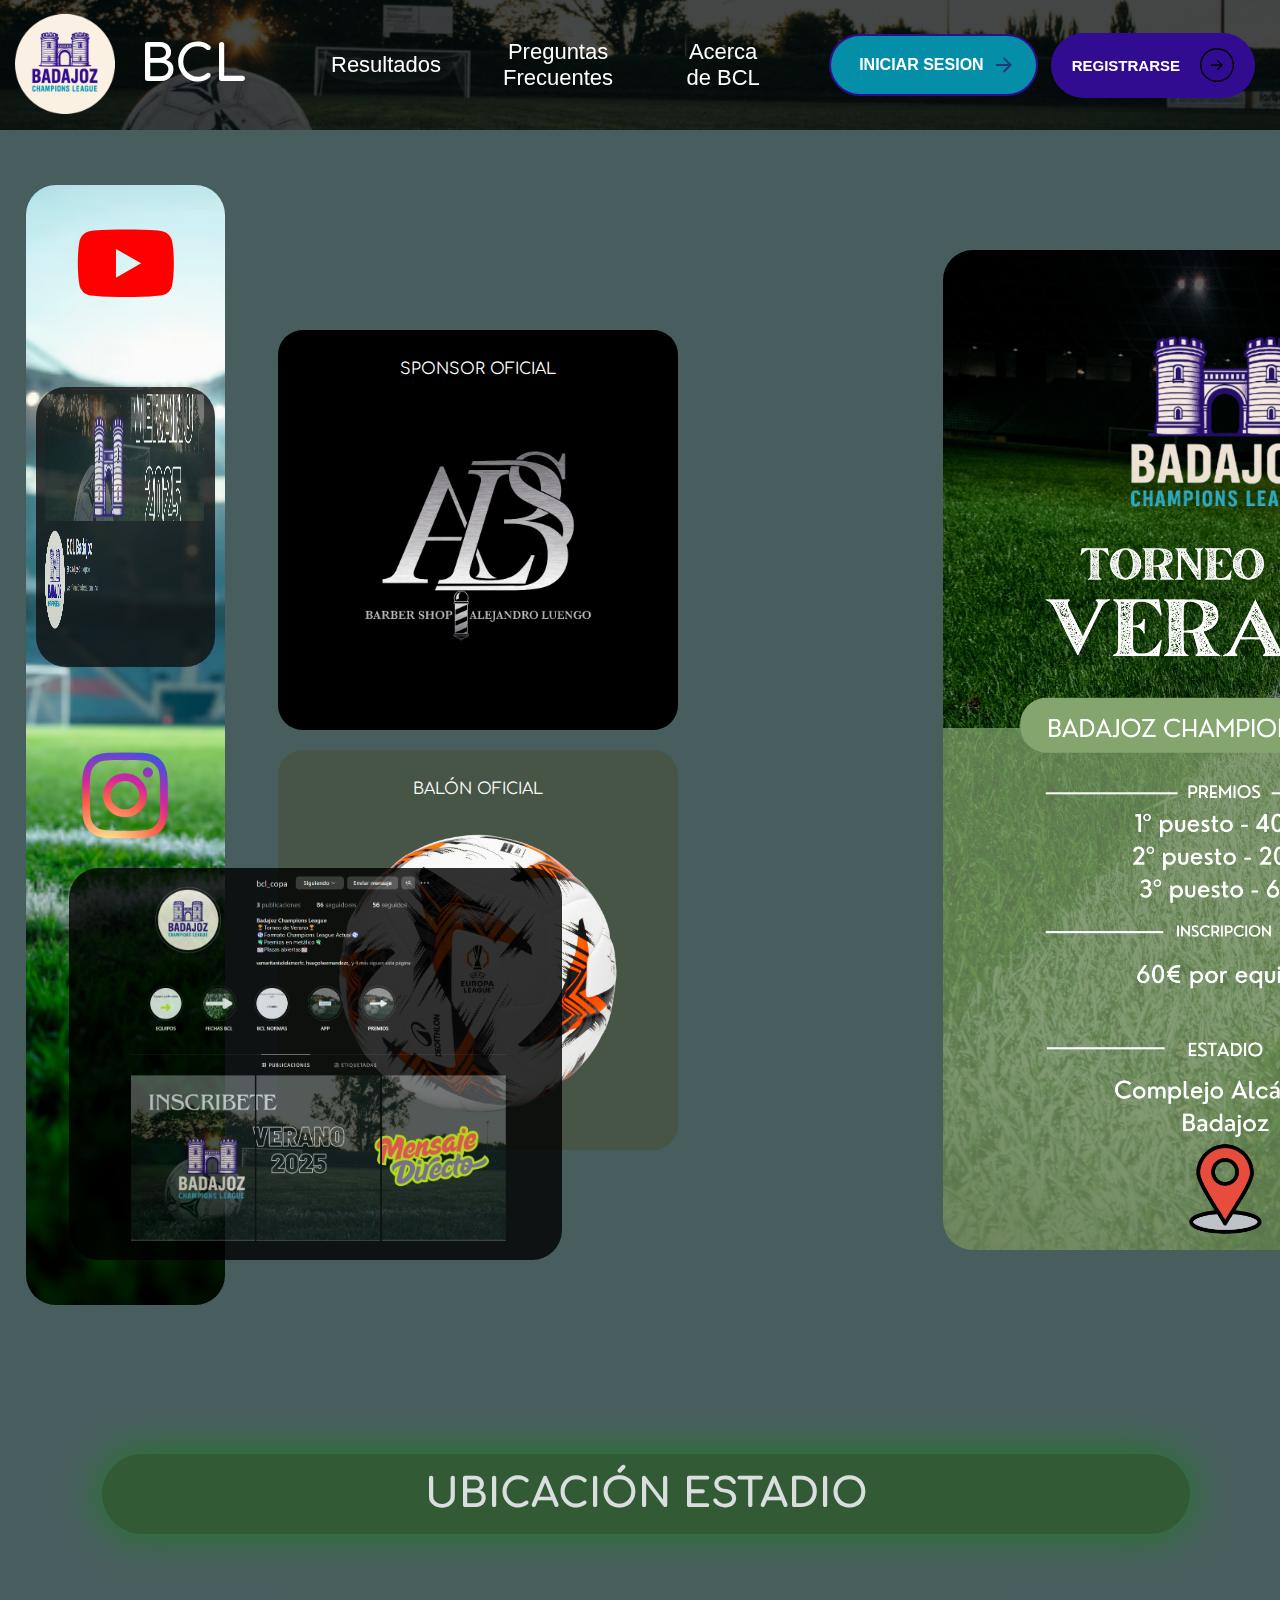
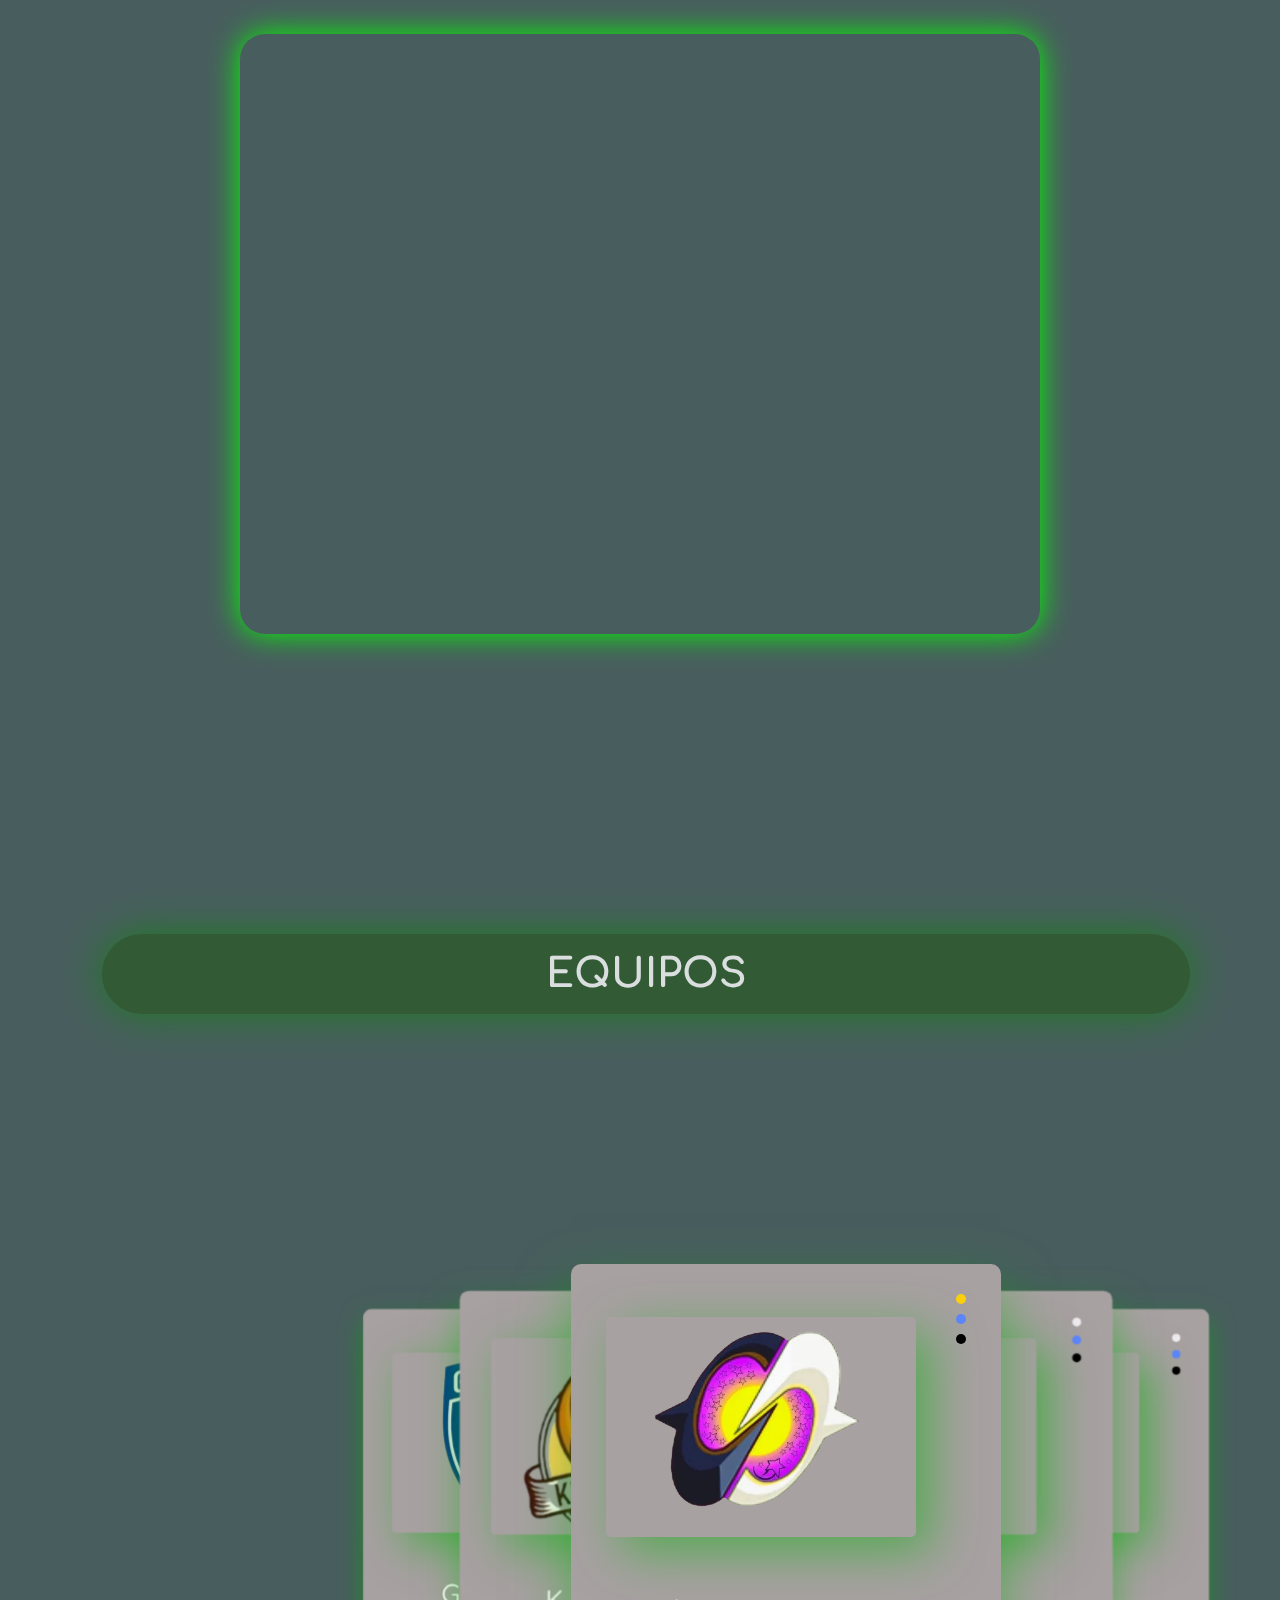
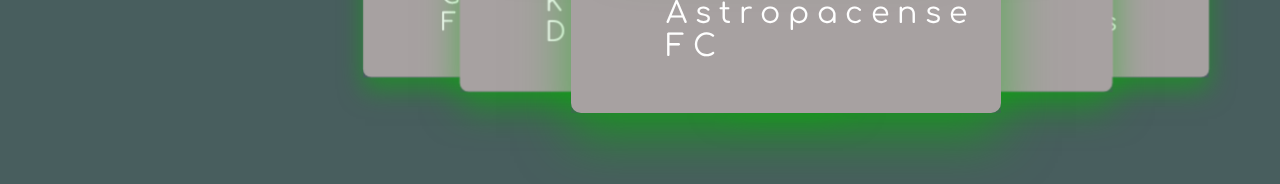
<file: index.html>
<!DOCTYPE html>
<html>
<head>
    <meta charset="UTF-8">
    <meta name="viewport" content="width=device-width, initial-scale=1.0">

    <!--vinculamos para poner posteriormente iconos-->
    <link rel="stylesheet" href="https://cdnjs.cloudflare.com/ajax/libs/font-awesome/6.7.2/css/all.min.css" integrity="sha512-Evv84Mr4kqVGRNSgIGL/F/aIDqQb7xQ2vcrdIwxfjThSH8CSR7PBEakCr51Ck+w+/U6swU2Im1vVX0SVk9ABhg==" crossorigin="anonymous" referrerpolicy="no-referrer"/>
    <link href="http://maxcdn.bootstrapcdn.com/font-awesome/4.2.0/css/font-awesome.min.css" rel="stylesheet"/>
    <link rel="icon" href="./imagenes/logo.png" type="image/x-icon">

    <!--Vinculamos las fuentes que usaremos-->
    <link rel="preconnect" href="https://fonts.googleapis.com">
    <link rel="preconnect" href="https://fonts.gstatic.com" crossorigin>
    <link href="https://fonts.googleapis.com/css2?family=Comfortaa:wght@300..700&display=swap" rel="stylesheet">

    <!--vinculamos el CSS-->
    <link rel="stylesheet" href="style.css">

    <!--titulo de la pagina-->
    <title>BCL | INICIO</title>
</head>
<body>
    <header class="cabecera">
        <div class="info">
            <a href="./index.html">
                <img src="./imagenes/logoRodondoBCL.png" class="imglogo">
            </a>
            <h1 class="titulo1">BCL</h1>
            <a href="./resultados.html" target="_blank">
                <button class="noticias">
                    Resultados
                </button>
            </a>
            <a href="./preguntas.html" target="_blank">
                <button class="preguntas">
                    Preguntas Frecuentes
                </button>
            </a>
            <a href="./acerca.html" target="_blank">
                <button class="acerca">
                    Acerca de BCL
                </button>
            </a>
        </div>
        <div class="log">
            <a href="./login.html">
                <button class="animated-button">
                    <svg xmlns="http://www.w3.org/2000/svg" class="arr-2" viewBox="0 0 24 24">
                    <path
                        d="M16.1716 10.9999L10.8076 5.63589L12.2218 4.22168L20 11.9999L12.2218 19.778L10.8076 18.3638L16.1716 12.9999H4V10.9999H16.1716Z"
                    ></path>
                    </svg>
                    <span class="text">INICIAR SESION</span>
                    <span class="circle"></span>
                    <svg xmlns="http://www.w3.org/2000/svg" class="arr-1" viewBox="0 0 24 24">
                    <path
                        d="M16.1716 10.9999L10.8076 5.63589L12.2218 4.22168L20 11.9999L12.2218 19.778L10.8076 18.3638L16.1716 12.9999H4V10.9999H16.1716Z"
                    ></path>
                    </svg>
                </button>
              </a>
        </div>
        <div class="register">
            <a href="./register.html">
                <button class="reg">
                    <span>REGISTRARSE</span>
                    <svg
                        xmlns="http://www.w3.org/2000/svg"
                        fill="none"
                        viewBox="0 0 74 74"
                        height="34"
                        width="34"
                    >
                    <circle stroke-width="3" stroke="black" r="35.5" cy="37" cx="37"></circle>
                    <path
                        fill="black"
                        d="M25 35.5C24.1716 35.5 23.5 36.1716 23.5 37C23.5 37.8284 24.1716 38.5 25 38.5V35.5ZM49.0607 38.0607C49.6464 37.4749 49.6464 36.5251 49.0607 35.9393L39.5147 26.3934C38.9289 25.8076 37.9792 25.8076 37.3934 26.3934C36.8076 26.9792 36.8076 27.9289 37.3934 28.5147L45.8787 37L37.3934 45.4853C36.8076 46.0711 36.8076 47.0208 37.3934 47.6066C37.9792 48.1924 38.9289 48.1924 39.5147 47.6066L49.0607 38.0607ZM25 38.5L48 38.5V35.5L25 35.5V38.5Z"
                    ></path>
                    </svg>
                </button>
            </a>
        </div>
    </header>
    <div class="contenido-principal">
        <aside class="redes">
            <div class="youtube">
                <i class="fa-brands fa-youtube"></i><br>
            </div>
            <div>
                <a href="https://www.youtube.com/@BCLBadajoz" target="_blank">
                    <img src="./imagenes/YoutubeBCL.png" class="imgyt">
                </a>
            </div>
            <div class="instagram">
                <i class="fa fa-instagram fa-5x"></i>
            </div>
            <div>
                <a href="https://www.instagram.com/bcl_copa/" target="_blank">
                    <img src="./imagenes/instaBCL.png" class="imginstagram">
                </a>
            </div>
        </aside>
        <main class="main">
            <a href="https://www.instagram.com/alejandroluengo/">
                <div class="sponsor">
                    <p class="balon-oficial">SPONSOR OFICIAL</p>
                    <img src="./imagenes/logoLuengo.jpg" class="luengo">
                </div>
                <div class="balon">
                    <p class="balon-oficial">BALÓN OFICIAL</p>
                    <img src="./imagenes/balon.png" class="pelota">
                </div>
            </a>
        </main>
        <aside class="cartel">
            <div>
                <a href="#mapa-estadio" class="enlace-mapa">
                    <img src="./imagenes/cartelBCL.png" class="imgcartel">
                </a>
            </div>
        </aside>
    </div>
    <div class="estadio">
        <h1 id="mapa-estadio" class="titulo-estadio">UBICACIÓN ESTADIO</h1>
    </div>
    <div  class="mapa">
        <iframe src="https://www.google.com/maps/embed?pb=!1m18!1m12!1m3!1d2313.263924474995!2d-7.001428760266479!3d38.856692705019086!2m3!1f0!2f0!3f0!3m2!1i1024!2i768!4f13.1!3m3!1m2!1s0xd16e0efe04023b1%3A0xfa7b83e3380e119c!2sComplejo%20Alcantara!5e1!3m2!1ses!2ses!4v1746741519963!5m2!1ses!2ses" width="800" height="600" style="border:0;" allowfullscreen="" loading="lazy" referrerpolicy="no-referrer-when-downgrade"></iframe>            
    </div>
    <div class="letrero-equipos">
        <h1 class="equipos-titulo">
            EQUIPOS
        </h1>
    </div>
    <div class="equipos">

        <input type="radio" name="carrusel" id="c1" checked class="radio">
        <input type="radio" name="carrusel" id="c2" class="radio">
        <input type="radio" name="carrusel" id="c3" class="radio">
        <input type="radio" name="carrusel" id="c4" class="radio">
        <input type="radio" name="carrusel" id="c5" class="radio">
        

        <div class="cards">

            <label for="c1" id="carrusel1" class="astro">
                <div class="card">
                    <div class="imagenes">
                        <img src="./imagenes/astropacense.png" alt="Astropacense FC"> 
                        <div class="puntos">
                            <div></div>
                            <div></div>
                            <div></div>
                        </div>
                    </div>
                    <div class="infos">
                        <span class="name">Astropacense FC</span>
                    </div>
                </div>
            </label>

            <label for="c2" id="carrusel2">
                <div class="card">
                    <div class="imagenes">
                        <img src="./imagenes/atletico-fimosis.png" alt="Atletico Fimosis"> 
                        <div class="puntos">
                            <div></div>
                            <div></div>
                            <div></div>
                        </div>
                    </div>
                    <div class="infos">
                        <span class="name">Atletico Fimosis</span>
                    </div>
                </div>
            </label>

            <label for="c3" id="carrusel3">
                <div class="card">
                    <div class="imagenes">
                        <img src="./imagenes/betis-hooligans.png" alt="Betis Hooligans"> 
                        <div class="puntos">
                            <div></div>
                            <div></div>
                            <div></div>
                        </div>
                    </div>
                    <div class="infos">
                        <span class="name">Betis Hooligans</span>
                    </div>
                </div>
            </label>

            <label for="c4" id="carrusel4">
                <div class="card">
                    <div class="imagenes">
                        <img src="./imagenes/gormitis-fc.png" alt="Gormitis FC"> 
                        <div class="puntos">
                            <div></div>
                            <div></div>
                            <div></div>
                        </div>
                    </div>
                    <div class="infos">
                        <span class="name">Gormitis FC</span>
                    </div>
                </div>
            </label>

            <label for="c5" id="carrusel5">
                <div class="card">
                    <div class="imagenes">
                        <img src="./imagenes/king-donuts.png" alt="King Donuts"> 
                        <div class="puntos">
                            <div></div>
                            <div></div>
                            <div></div>
                        </div>
                    </div>
                    <div class="infos">
                        <span class="name">King Donuts</span>
                    </div>
                </div>
            </label>
        </div>

    </div>
</body>
</html>
</file>
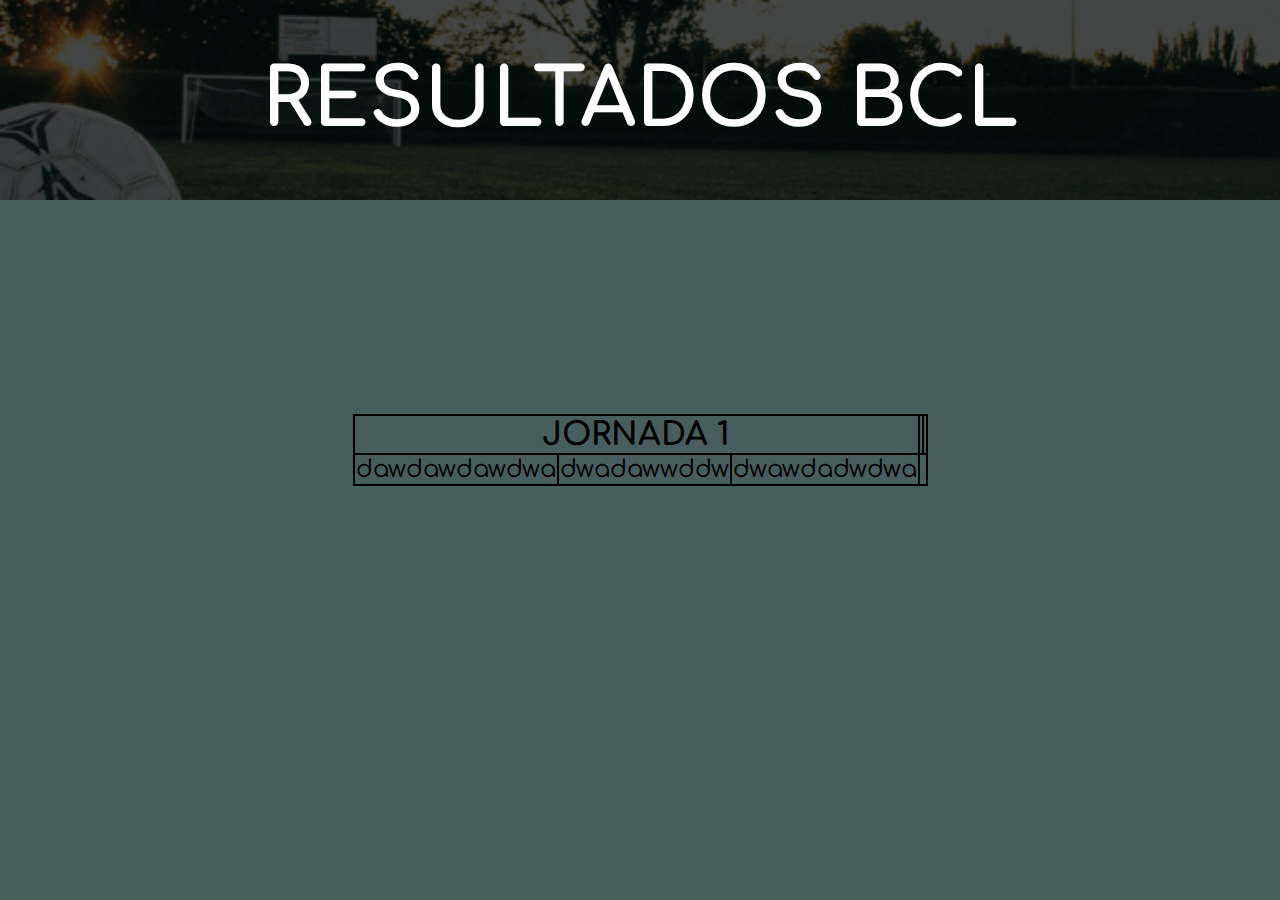
<file: resultados.html>
<!DOCTYPE html>
<html>
<head>
    <meta charset="UTF-8">
    <meta name="viewport" content="width=device-width, initial-scale=1.0">

    <link rel="icon" href="./imagenes/logo.png" type="image/x-icon">
    <link rel="stylesheet" href="./style.css">
    <title>BCL | RESULTADOS</title>

</head>
<body class="resultados">
    <div class="titulo-resultados">
        <header class="cabecero-resultados">
            <h1>RESULTADOS BCL</h1>
        </header>
    </div>
    
    <div class="tabla">
        <table>
                <tr>
                    <th colspan="3">JORNADA 1</th>
                    <td></td>
                    <td></td>
                </tr>
                <tr>
                    <td>dawdawdawdwa</td>
                    <td>dwadawwddw</td>
                    <td>dwawdadwdwa</td>
                </tr>
            </thead>
        </table>
    </div>
</body>
</html>
</file>
<file: style.css>
@import url('https://fonts.googleapis.com/css2?family=Comfortaa:wght@300..700&display=swap');

html {
    scroll-behavior: smooth;
}

body{
    display: inline;
    overflow-x: hidden;
    margin: 0;
    background-color: #485e5e;
}

.cabecera{
    position: sticky;
    z-index: 100;
    top: 0;
    display: flex;
    align-items: center;
    justify-content: space-between;
    background-image: url(./imagenes/manuimagen.png);
    background-repeat: no-repeat;
    background-size: cover;
    background-position: center;
    height: 130px;
    width: 100vw;
    color: white;
}

.imglogo{
    height: 100px;
    width: 100px;
    margin-left: 15px;
    transition: all 0.3s;
}

.imglogo:hover{
    transform: scale(1.1);
    transition: all 0.3s;
}

.imglogo:active{
    transform: scale(0.9);
    transition: all 0.2s;
}

.info{
    font-family: "Comfortaa", sans-serif;
    font-size: 14px;
    flex: 1;
    display: flex;
    align-items: center;
}

.info img{
    margin-right: 10px;
}

.animated-button{
    margin-right: 15px;
    position: relative;
    display: flex;
    align-items: center;
    gap: 4px;
    padding: 16px 36px;
    border: 4px solid;
    border-color: transparent;
    background-color: #058EA7;
    font-size: 16px;
    border-radius: 100px;
    font-weight: 600;
    color: #ffffff;
    box-shadow: 0 0 0 2px #320C90;
    cursor: pointer;
    overflow: hidden;
    transition: all 0.6s cubic-bezier(0.23, 1, 0.32, 1);
}
  
.animated-button svg{
    position: absolute;
    width: 24px;
    fill: #1f387e;
    z-index: 9;
    transition: all 0.8s cubic-bezier(0.23, 1, 0.32, 1);
}
  
.animated-button .arr-1{
    right: 16px;
}
  
.animated-button .arr-2{
    left: -25%;
}
  
.animated-button .circle{
    position: absolute;
    top: 50%;
    left: 50%;
    transform: translate(-50%, -50%);
    width: 20px;
    height: 20px;
    background-color: #320C90;
    border-radius: 50%;
    opacity: 0;
    transition: all 0.8s cubic-bezier(0.23, 1, 0.32, 1);
}
  
.animated-button .text{
    position: relative;
    z-index: 1;
    transform: translateX(-12px);
    transition: all 0.8s cubic-bezier(0.23, 1, 0.32, 1);
}
  
.animated-button:hover{
    box-shadow: 0 0 0 12px transparent;
    color: #ffffff;
    border-radius: 12px;
}
  
.animated-button:hover .arr-1{
    right: -25%;
}
  
.animated-button:hover .arr-2{
    left: 16px;
}
  
.animated-button:hover .text{
    transform: translateX(12px);
}
  
.animated-button:hover svg{
    fill: #058EA7;
}
  
.animated-button:active{
    scale: 0.95;
    box-shadow: 0 0 0 4px greenyellow;
}
  
.animated-button:hover .circle{
    width: 220px;
    height: 220px;
    opacity: 1;
}

.reg{
    height: 65px;
    color: white;
    display: flex;
    gap: 10px;
    margin-left: auto;
    margin-right: 25px;
    cursor: pointer;
    font-weight: 700;
    transition: all 0.2s;
    padding: 10px 20px;
    border-radius: 100px;
    background: #320C90;
    border: 1px solid transparent;
    display: flex;
    align-items: center;
    font-size: 15px;
}
  
.reg:hover{
    background: #058EA7;
}
  
.reg > svg{
    width: 34px;
    margin-left: 10px;
    transition: transform 0.3s ease-in-out;
}
  
.reg:hover svg{
    transform: translateX(5px);
}
  
.reg:active{
    transform: scale(0.95);
}

.titulo1{
    font-size: 50px;
    font-family: "Comfortaa", sans-serif;
    margin-left: 15px;
}

button{
    margin-left: 30px;
}

.noticias{
    background: transparent;
    border: none;
    color: white;
    font-size: 22px;
    margin-left: 80px;
    padding: 5px;
    position: relative;
    cursor: pointer;
}

.noticias::after{
    content: '';
    bottom: 0;
    left: 0;
    width: 0px;
    height: 3px;
    position: absolute;
    background-color: rgb(255, 255, 255);
    border-radius: 50px;
    transition: width 0.3s ease;
}

.noticias:hover::after{
    width: 100%;
}

.noticias:active{
    transform: scale(0.9);
    transition: all 0.005s;
}

.preguntas{
    background: transparent;
    border: none;
    color: white;
    font-size: 22px;
    padding: 5px;
    position: relative;
    cursor: pointer;
}

.preguntas::after{
    content: '';
    bottom: 0;
    left: 0;
    width: 0px;
    height: 3px;
    position: absolute;
    background-color: rgb(255, 255, 255);
    border-radius: 50px;
    transition: width 0.3s ease;
}

.preguntas:hover::after{
    width: 100%;
}

.preguntas:active{
    transform: scale(0.9);
    transition: all 0.005s;
}

.acerca{
    background: transparent;
    border: none;
    color: white;
    font-size: 22px;
    margin-right: 25px;
    padding: 5px;
    position: relative;
    cursor: pointer;
}

.acerca::after{
    content: '';
    bottom: 0;
    left: 0;
    width: 0px;
    height: 3px;
    position: absolute;
    background-color: rgb(255, 255, 255);
    border-radius: 50px;
    transition: width 0.3s ease;
}

.acerca:hover::after{
    width: 100%;
}

.acerca:active{
    transform: scale(0.9);
    transition: all 0.005s;
}


.h3_1{
    margin-left: 80px;
}

a{
    text-decoration: none;
    color: white;
}

.redes{
    display: flex;
    position: relative;
    background-image: url(./imagenes/fondoredes.png);
    background-repeat: no-repeat;
    background-size: cover;
    background-position: center;
    height: 1100px;
    width: 35%;
    top: 55px;
    left: 2%;
    border-radius: 30px;
    padding: 10px 10px;
    transition: all 0.3s;
}

.redes:hover{
    transition: all 0.3s;
    box-shadow: 10px 10px 10px #ffffff;
}

.youtube{
    top: 30px;
    left: 50%;
    transform: translateX(-50%);
    color: red;
    font-size: 90px;
    position: absolute;
}

.instagram{
    position: absolute;
    font-size: 20px;
    top: 50%;
    left: 50%;
    transform: translateX(-50%);
}

.fa.fa-instagram{
    color: transparent;
    background: radial-gradient(circle at 30% 107%, #fdf497 0%, #fdf497 5%, #fd5949 45%, #d6249f 60%, #285AEB 90%);
    background: -webkit-radial-gradient(circle at 30% 107%, #fdf497 0%, #fdf497 5%, #fd5949 45%, #d6249f 60%, #285AEB 90%);
    background-clip: text;
    -webkit-background-clip: text;
}

.imgyt{
    cursor: pointer;
    position: absolute;
    border-radius: 30px;
    height: 25%;
    width: 90%;
    left: 5%;
    top: 18%;
    opacity: 80%;
    transition: all 0.2s;
}

.imgyt:hover{
    transform: scale(1.07);
    transition: all 0.3s;
    opacity: 1;
}

.imgyt:active{
    transform: scale(1);
    transition: all 0.2s;
}

.imginstagram{
    cursor: pointer;
    position: absolute;
    border-radius: 30px;
    height: 35%;
    top: 61%;
    left: 22%;
    right: auto;
    opacity: 80%;
    transition: all 0.2s;
}

.imginstagram:hover{
    transform: scale(1.07);
    transition: all 0.3s;
    opacity: 1;
}

.imginstagram:active{
    transform: scale(1);
    transition: all 0.2s;
}

.contenido-principal{
    display: flex;
    flex-direction: row;
    gap: 20px;
}

.main{
    margin-top: 100px;
    margin-left: 3%;
    color: white;
    font-family: "Comfortaa", sans-serif;
}

.sponsor{
    display: flex;
    justify-content: center;
    height: 400px;
    width: 400px;
    background-color: #005300;
    border-radius: 25px;
    margin: 20px;
    margin-top: 100px;
}

.balon{
    display: flex;
    justify-content: center;
    margin: 20px;
    height: 400px;
    width: 400px;
    border-radius: 25px;
    background-color: #465546;
}

.pelota{
    margin-top: 20px;
    height: 400px;
    width: 400px;
    transition: all 0.3s;
}

.pelota:hover{
    cursor: pointer;
    transform: scale(1.1);
    transition: all 0.3s;
}

.balon-oficial{
    position: absolute;
    margin-top: 30px;
}

.luengo{
    border-radius: 25px;
}

.imgcartel{
    margin-top: 120px;
    margin-left: 40%;
    height: 1000px;
    border-radius: 30px;
    transition: all 0.2s;
}

.imgcartel:hover{
    transform: scale(1.1);
    transition: all 0.3s;
    box-shadow: 0px 0px 40px rgba(255, 255, 255);
}

.estadio{
    display: flex;
    width: 85%;
    height: 80px;
    background-color: #2c5a2c;
    opacity: 80%;
    justify-content: center;
    align-items: center;
    margin-top: 200px;
    margin-left: 8%;
    border-radius: 100px;
    box-shadow: 0px 0px 40px #148314;
}

.titulo-estadio{
    font-family: "Comfortaa", sans-serif;
    font-size: 40px;
    font-weight: bold;
    color: white;
}

.mapa{
    display: flex;
    width: 100vw;
    justify-content: center;
    margin-top: 100px;
}

iframe{
    border-radius: 25px;
    box-shadow: 0px 0px 30px #02ff02;
}

.radio{
    display: none;
}

.letrero-equipos{
    display: flex;
    width: 85%;
    height: 80px;
    background-color: #2c5a2c;
    opacity: 80%;
    justify-content: center;
    align-items: center;
    margin-top: 300px;
    margin-left: 8%;
    border-radius: 100px;
    box-shadow: 0px 0px 40px #148314;
}

.equipos-titulo{
    font-family: "Comfortaa", sans-serif;
    font-size: 40px;
    font-weight: bold;
    color: white;
}

.equipos{
    width: 100%;
    height: 100%;
    max-width: 600px;
    max-height: 600px;
    display: flex;
    justify-content: center;
    align-items: center;
    transform-style: preserve-3d;
    flex-direction: column;
    margin-left: 38%;
    margin-top: 250px;
}

.cards{
    position: relative;
    height: 500px;
    width: 430px;
    margin-bottom: 20px;
    perspective: 1000px;
    transform-style: preserve-3d;
}

.cards label{
    position: absolute;
    width: 430px;
    left: 0;
    right: 0;
    margin: auto;
    cursor: pointer;
    transition: transform 0.55s ease;
}

.cards .card{
    position: relative;
    height: 100%;
    background-color: #a7a1a1;
    border-radius: 10px;
    padding: 30px 35px;
}

.cards .imagenes{
    display: flex;
    justify-content: space-between;
}

.cards .imagenes img{
    border-radius: 5px;
    box-shadow: 15px 15px 50px rgb(0, 179, 0, 50%);
    margin-top: 23px;
    width: 86%;
    height: 220px;
    object-fit: cover;
    transition: all .5s;
}

.cards .imagenes img:hover{
    transform: scale(1.1);
}

.cards .imagenes .puntos{
    text-align: center;
}

.puntos div{
    width: 10px;
    height: 10px;
    border-radius: 50%;
    margin-bottom: 10px;
}

.puntos div:nth-child(1){
    background-color: var(--current-color1);
}

.puntos div:nth-child(2){
    background-color: #5b85f9;
}

.puntos div:nth-child(3){
    background-color: #000;
}

.cards .infos{
    display: flex;
    text-align: left;
    margin-right: 120px;
    padding-top: 60px;
    
}

.card .infos span{
    display: block;
}

.infos .name{
    font-size: 30px;
    color: white;
    letter-spacing: 8px;
    margin-bottom: 20px;
    padding-left: 25%;
    transition: all .6s ease;
    font-family: "Comfortaa", sans-serif;
}


#c1:checked~.cards #carrusel4,
#c2:checked~.cards #carrusel5,
#c3:checked~.cards #carrusel1,
#c4:checked~.cards #carrusel2,
#c5:checked~.cards #carrusel3{

    box-shadow: 0 15px 30px rgb(0, 179, 0, 50%);
    transform: translate3d(-70%, 0, -220px);
    --current-color1: #eceaed;
    --currente-color2: #404457;
}

#c1:checked~.cards #carrusel5,
#c2:checked~.cards #carrusel1,
#c3:checked~.cards #carrusel2,
#c4:checked~.cards #carrusel3,
#c5:checked~.cards #carrusel4{

    box-shadow: 0 20px 40px rgb(0, 179, 0, 50%);
    transform: translate3d(-35%, 0, -120px);
    --current-color1: #eceaed;
    --currente-color2: #404457;
}

#c1:checked~.cards #carrusel1,
#c2:checked~.cards #carrusel2,
#c3:checked~.cards #carrusel3,
#c4:checked~.cards #carrusel4,
#c5:checked~.cards #carrusel5{

    box-shadow: 0 25px 50px rgb(0, 179, 0, 50%);
    transform: translate3d(0, 0, 0);
    --current-color1: #fad00c;
    --currente-color2: #eceaed;
}

#c1:checked~.cards #carrusel2,
#c2:checked~.cards #carrusel3,
#c3:checked~.cards #carrusel4,
#c4:checked~.cards #carrusel5,
#c5:checked~.cards #carrusel1{

    box-shadow: 0 20px 40px rgb(0, 179, 0, 50%);
    transform: translate3d(35%, 0, -120px);
    --current-color1: #eceaed;
    --currente-color2: #404457;
}

#c1:checked~.cards #carrusel3,
#c2:checked~.cards #carrusel4,
#c3:checked~.cards #carrusel5,
#c4:checked~.cards #carrusel1,
#c5:checked~.cards #carrusel2{

    box-shadow: 0 15px 30px rgb(0, 179, 0, 50%);
    transform: translate3d(70%, 0, -220px);
    --current-color1: #eceaed;
    --currente-color2: #404457;
}

.resultados{
    display: flex;
    overflow-x: hidden;
    justify-content: center;
    align-items: center;
    height: 100vh;
}

.titulo-resultados{
    display: flex;
    justify-content: center;
    align-items: center;
    position: fixed;
    top: 0;
    width: 100vw;
    height: 200px;
    background-image: url(./imagenes/manuimagen.png);
    background-repeat: no-repeat;
    background-size: cover;
    background-position: center;
    color: #fff;
}

.cabecero-resultados{
    font-family: "Comfortaa", sans-serif;
    font-size: 40px;
}

table{
    color: #000;
    font-family: "Comfortaa", sans-serif;
    empty-cells: hide;
}

table, tr, td{
    border: 2px solid black;
    border-collapse: collapse;
    empty-cells: hide;
}

tr{
    font-size: 32px;
}

td{
    font-size: 24px;
}
</file>
